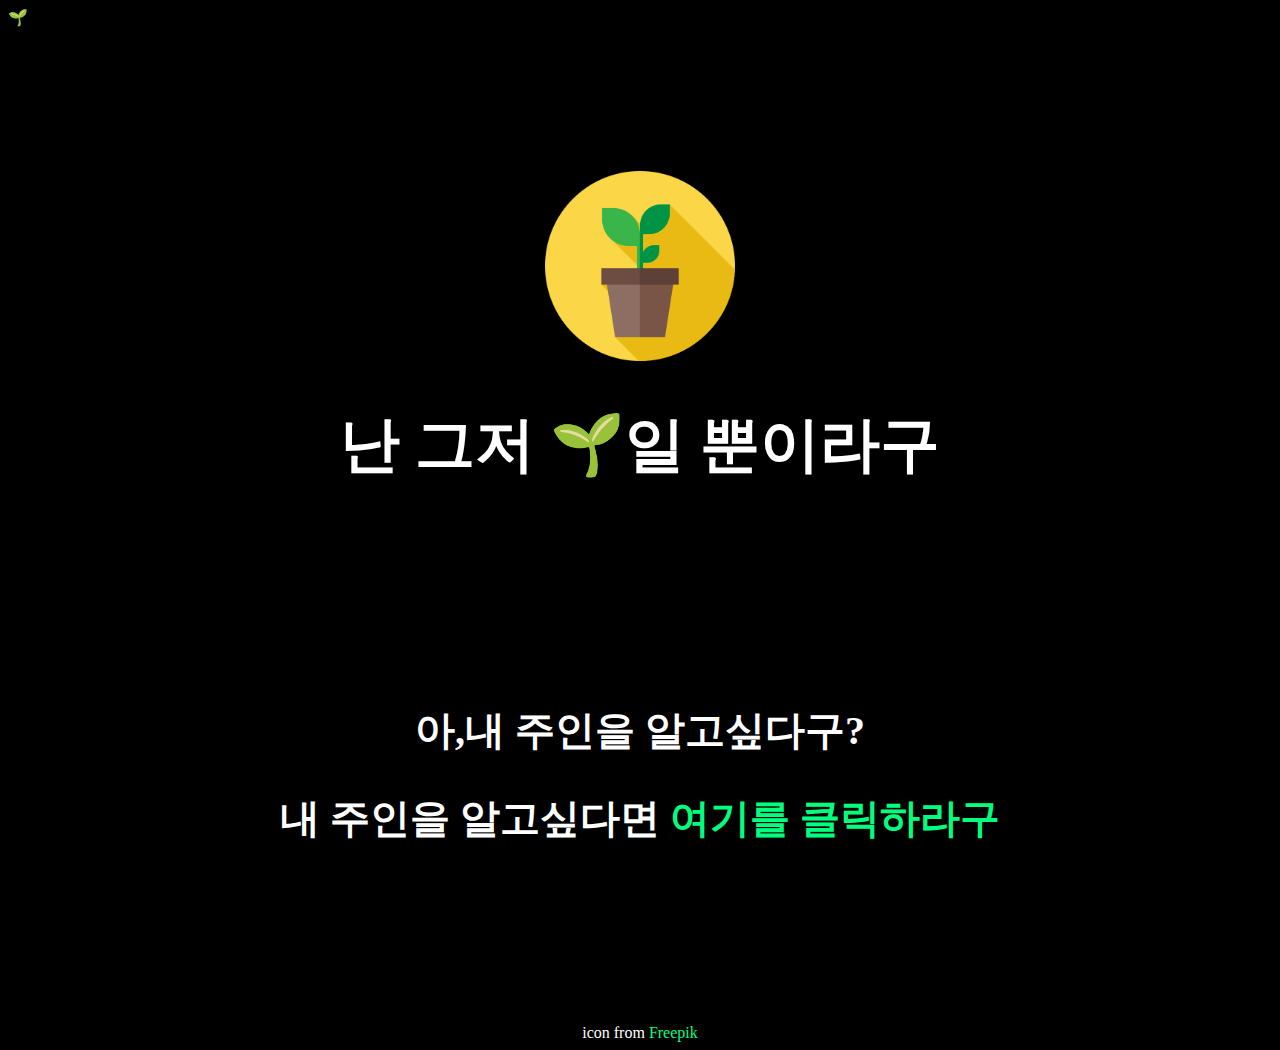
<file: index.html>
<!DOCTYPE html>
<html>
<head>
 <title>다엔</title>
 <favicon>🌱</favicon>
 <meta charset="utf-8">
 <link rel="stylesheet" href="styles.css">
</head>
<body>
<div>
 <br>
 <br>
 <br>
 <br>
 <br>
 <br>
 <br>
 <br>
   <img src="화분" width="15%" >
 <h1>난 그저 🌱일 뿐이라구</h1>
 <br>
 <br>
 <br>
 <br>
 <br>
 <br>
 <br>
 <br>
 <h2>아,내 주인을 알고싶다구?</h2>
 <h2>내 주인을 알고싶다면 <a href="https://playentry.org/darkentry2" target="_blank">여기를 클릭하라구</a></h2>
 <br>
 <br>
 <br>
 <br>
 <br>
 <br>
 <br>
 <br>
 <font color="white">icon from<a href="https://www.flaticon.com/kr/authors/freepik" title="Freepik" target="_blank"</a> Freepik
 </div>
 </body>
 </html>
</file>
<file: styles.css>
a {
   color: SpringGreen;
   text-decoration: none;
 }
 h1 {
   font-size: 60px;
   color: white;
 }
 h2 {
   font-size: 40px;
   color: white;
 }
 div {
   text-align: center;
 }
 img {
   transition: ease 0.4s
 }
 img:hover {
   transform: scale(1.3)
 }
 img:active {
   transform: scale(1.1);
   filter: brightness(130%)
 }
 body {
   background-color: black;
 }
  p {
   color: white;
 }
</file>
